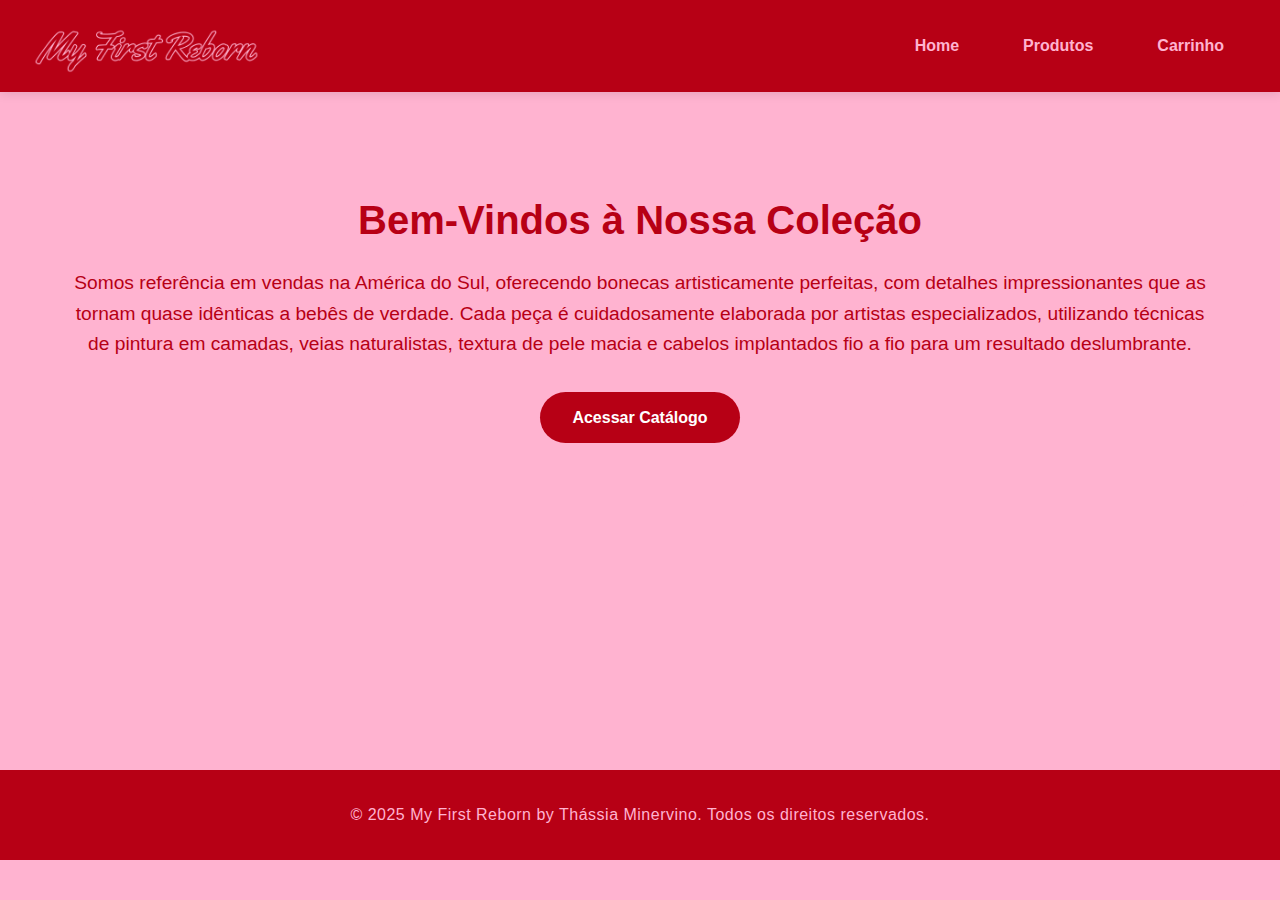
<file: index.html>
<!DOCTYPE html>
<html lang="pt-br">
<head>
    <meta charset="UTF-8">
    <meta name="viewport" content="width=device-width, initial-scale=1.0">
    <title>My First Reborn - Bonecas Reborn Premium</title>
    <link rel="stylesheet" href="style.css">
<script src="script.js"></script>
</head>
<body>
    <header class="header">
        <div class="logo-container">
            <img src="images/myfirstrebornlogo.png" alt="My Firstborn - Logo" class="logo">
        </div>
        <nav class="navbar">
            <a href="index.html" class="nav-btn">Home</a>
            <a href="product.html" class="nav-btn">Produtos</a>
            <a href="cart.html" class="nav-btn">Carrinho</a>
        </nav>
    </header>

    <main>
        <!-- Seção Home -->
        <section id="home" class="section active-section">
            <div class="hero">
                <h2>Bem-Vindos à Nossa Coleção</h2>
                <p>Somos referência em vendas na América do Sul, oferecendo bonecas artisticamente perfeitas, com detalhes impressionantes que as tornam quase idênticas a bebês de verdade. Cada peça é cuidadosamente elaborada por artistas especializados, utilizando técnicas de pintura em camadas, veias naturalistas, textura de pele macia e cabelos implantados fio a fio para um resultado deslumbrante.</p>
                <a href="product.html" class="button">Acessar Catálogo</a>
            </div>
        </section>
    </main>
    
    <footer class="footer">
        <p>&copy; 2025 My First Reborn by Thássia Minervino. Todos os direitos reservados.</p>
    </footer>
    
</body>
</html>
</file>
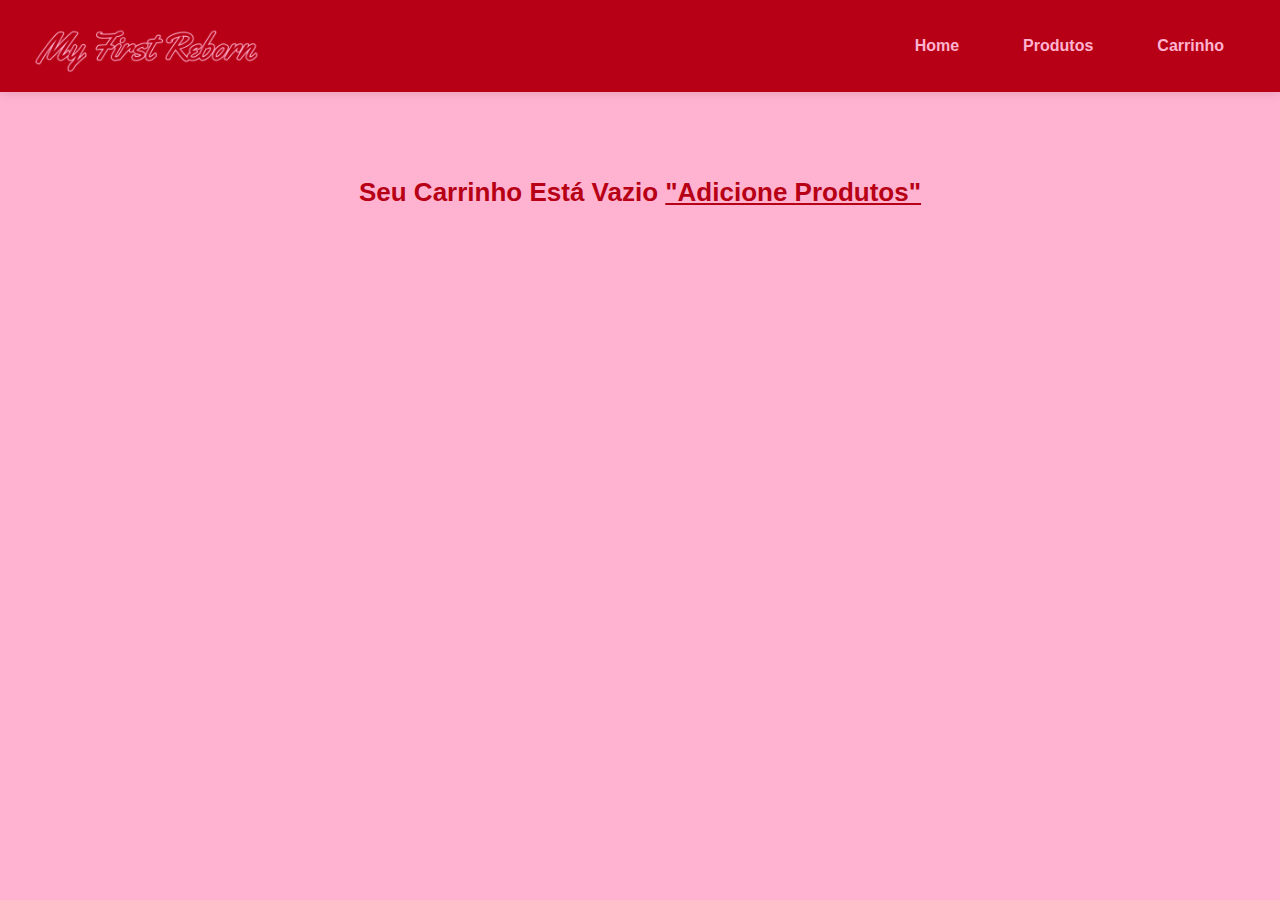
<file: cart.html>
<!DOCTYPE html>
<html lang="pt-br">
<head>
    <meta charset="UTF-8">
    <meta name="viewport" content="width=device-width, initial-scale=1.0">
    <title>My First Reborn - Bonecas Reborn Premium</title>
    <link rel="stylesheet" href="style.css">
<script src="script.js"></script>
</head>
<body>
    <header class="header">
        <div class="logo-container">
            <img src="images/myfirstrebornlogo.png" alt="My Firstborn - Logo" class="logo">
        </div>
        <nav class="navbar">
            <a href="index.html" class="nav-btn">Home</a>
            <a href="product.html" class="nav-btn">Produtos</a>
            <a href="cart.html" class="nav-btn">Carrinho</a>
        </nav>
    </header>
  
  <div class="cart-empty">
      <p>Seu Carrinho Está Vazio <a href="product.html" class="btn">"Adicione Produtos"</a></p>
  </div>

  <!-- Template de item (será clonado via JS depois) 
  <div class="cart-item-template" hidden>
      <div class="cart-item">
          <img src="" alt="Produto">
          <div class="item-details">
              <h3>Nome do Produto</h3>
              <p class="price">R$ 0,00</p>
              <div class="item-actions">
                  <button class="btn-qty minus">-</button>
                  <span class="quantity">1</span>
                  <button class="btn-qty plus">+</button>
                  <button class="btn-remove">Remover</button>
              </div>
          </div>
      </div>
  </div>
-->
  <!-- Área de totalização 
  <div class="cart-totals">
      <div class="total-row">
          <span>Subtotal:</span>
          <span class="subtotal">R$ 0,00</span>
      </div>
      <div class="total-row">
          <span>Frete:</span>
          <span class="shipping">Calcular</span>
      </div>
      <div class="total-row grand-total">
          <span>Total:</span>
          <span class="total">R$ 0,00</span>
      </div>
  </div>
-->
  <!-- Botões de ação 
  <div class="cart-actions">
      <button class="btn btn-clear">Limpar Carrinho</button>
      <button class="btn btn-checkout">Efetuar Pagamento</button>
  </div>-->
</section>

</body>
</html>
</file>
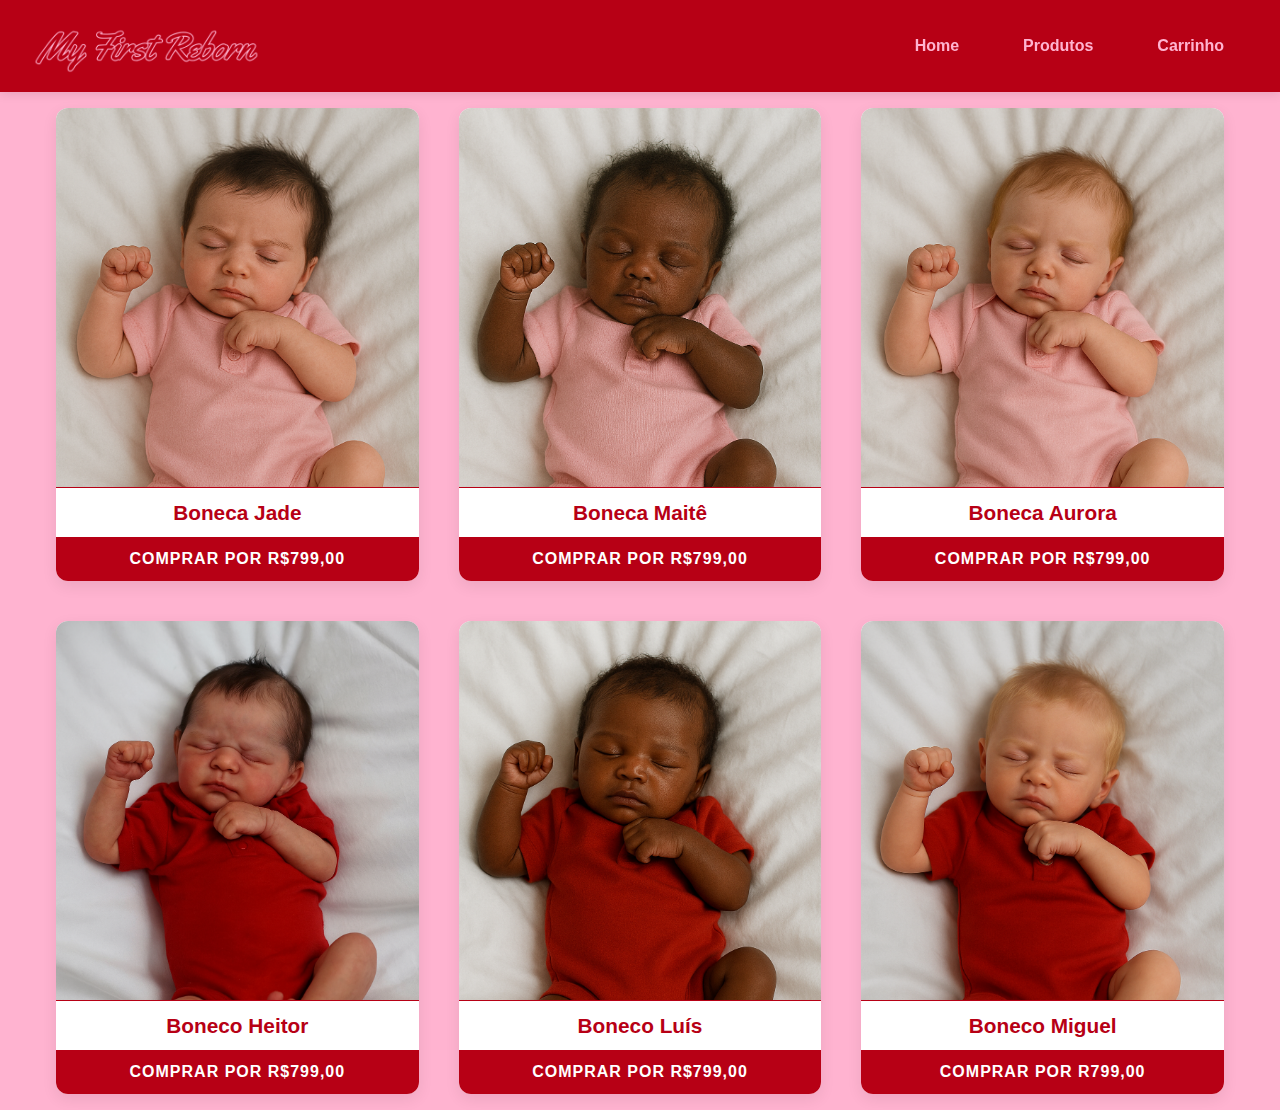
<file: product.html>
<!DOCTYPE html>
<html lang="pt-br">
<head>
    <meta charset="UTF-8">
    <meta name="viewport" content="width=device-width, initial-scale=1.0">
    <title>My First Reborn - Bonecas Reborn Premium</title>
    <link rel="stylesheet" href="style.css">
<script src="script.js"></script>
<head>
  <link rel="stylesheet" href="https://cdnjs.cloudflare.com/ajax/libs/font-awesome/6.4.0/css/all.min.css">
</head>
</head>
<body>
    <header class="header">
        <div class="logo-container">
            <img src="images/myfirstrebornlogo.png" alt="My Firstborn - Logo" class="logo">
        </div>
        <nav class="navbar">
          <a href="index.html" class="nav-btn">Home</a>
          <a href="product.html" class="nav-btn">Produtos</a>
          <a href="cart.html" class="nav-btn">Carrinho</a>
      </nav>
    </header>
    
<div class="product-grid" id="product-grid">
  <div class="product-card">
    <img src="images/jade.png" alt="Boneca Jade">
    <h3>Boneca Jade</h3>
    <button>Comprar Por R$799,00</button>
  </div>
  <div class="product-card">
    <img src="images/maitê.png" alt="Boneca Maitê">
    <h3>Boneca Maitê</h3>
    <button>Comprar Por R$799,00</button>
  </div>
  <div class="product-card">
    <img src="images/aurora.png" alt="Boneca Aurora">
    <h3>Boneca Aurora</h3>
    <button>Comprar Por R$799,00</button>
  </div>
<div class="product-card">
  <img src="images/heitor.png" alt="Boneco Heitor">
  <h3>Boneco Heitor</h3>
  <button>Comprar Por R$799,00</button>
</div>
<div class="product-card">
  <img src="images/luís.png" alt="Boneco Luís">
  <h3>Boneco Luís</h3>
  <button>Comprar Por R$799,00</button>
</div>
<div class="product-card">
  <img src="images/miguel.png" alt="Boneco Miguel">
  <h3>Boneco Miguel</h3>
  <button>Comprar Por R799,00</button>
  </div>

</body>
</html>
</file>
<file: style.css>
/* ===== ESTILOS GERAIS ===== */
* {
  margin: 0;
  padding: 0;
  box-sizing: border-box;
  font-family: 'Poppins', sans-serif;
}

body {
  background-color: #ffb3d0;
  color: #333;
  line-height: 1.6;
}

/* ===== HEADER ===== */
.header {
  display: flex;
  justify-content: space-between;
  align-items: center;
  padding: 1rem 2rem;
  background-color: #b70015;
  box-shadow: 0 2px 10px rgba(0, 0, 0, 0.1);
  position: sticky;
  top: 0;
  z-index: 100;
}

.logo-container {
  display: flex;
  align-items: center;
  gap: 1rem;
}

.logo {
  height: 60px;
  width: auto;
}

/* ===== NAVEGAÇÃO SPA ===== */
.navbar {
  display: flex;
  gap: 1rem;
}

.nav-btn {
  background: none;
  border: none;
  padding: 0.5rem 1.5rem;
  cursor: pointer;
  font-size: 1rem;
  color: #ffb3d0;
  font-weight: 600;
  position: relative;
  transition: all 0.3s;
  border-radius: 4px;
  text-decoration: none;
}

.nav-btn:hover {
  background-color: #ffb3d0;
  color: #b70015;
}


/* ===== SEÇÕES SPA ===== */
.section {
  display: none;
  padding: 2rem;
  animation: fadeIn 0.5s ease;
  min-height: 70vh;
}

.section.active-section {
  display: block;
}

@keyframes fadeIn {
  from {
    opacity: 0;
    transform: translateY(20px);
  }

  to {
    opacity: 1;
    transform: translateY(0);
  }
}

/* ===== HERO SECTION ===== */
.hero {
  text-align: center;
  padding: 4rem 2rem;
  background-color: #ffb3d0;
  margin-bottom: 2rem;
  border-radius: 10px;
}

.hero h2 {
  font-size: 2.5rem;
  margin-bottom: 1rem;
  color: #b70015;
}

.hero p {
  font-size: 1.2rem;
  margin-bottom: 2rem;
  color: #b70015;
}

/* ===== BOTÕES ===== */
.button {
  display: inline-block;
  padding: 0.8rem 2rem;
  background-color: #b70015;
  color: white;
  text-decoration: none;
  border-radius: 50px;
  font-weight: bold;
  transition: all 0.3s;
  border: none;
  cursor: pointer;
}

.button:hover {
  background-color: #ffb3d0;
  transform: translateY(-2px);
}

/* ===== PRODUTOS ===== */
/* Grade de Produtos */
.product-grid {
  display: grid;
  grid-template-columns: repeat(3, minmax(280px, 1fr));
  gap: 2.5rem;
  padding: 1rem;
  margin: 0 auto;
  max-width: 1200px;
  width: 100%;
  box-sizing: border-box;
}

.product-card {
  background: white;
  border-radius: 12px;
  overflow: hidden;
  box-shadow: 0 5px 15px rgba(0, 0, 0, 0.08);
  transition: transform 0.4s ease, box-shadow 0.4s ease;
  display: flex;
  flex-direction: column;
  height: 100%;
}

.product-card:hover {
  transform: translateY(-10px);
  box-shadow: 0 15px 30px rgba(0, 0, 0, 0.12);
}

.product-card img {
  width: 100%;
  height: 380px;
  object-fit: cover;
  object-position: top center;
  border-bottom: 1px solid #b70015;
}

.product-card h3 {
  color: #b70015;
  font-size: 1.3rem;
  text-align: center;
  padding: 0.5rem;
  margin: 0;
}

.product-card button {
  margin-top: auto;
  padding: 0.8rem;
  background-color: #b70015;
  color: white;
  border: none;
  cursor: pointer;
  font-weight: 600;
  font-size: 1rem;
  transition: background-color 0.3s;
  text-transform: uppercase;
  letter-spacing: 1px;
}

.product-card button:hover {
  background-color: #ffb3d0;
}

@media (max-width: 1200px) {
  .product-grid {
    gap: 2rem;
    padding: 0.8rem;
  }
  
  .product-card img {
    height: 340px;
  }
}

@media (max-width: 1024px) {
  .product-grid {
    grid-template-columns: repeat(3, minmax(240px, 1fr));
    gap: 1.8rem;
  }
  
  .product-card img {
    height: 300px;
  }
  
  .product-card h3 {
    font-size: 1.2rem;
  }
}

@media (max-width: 900px) {
  .product-grid {
    grid-template-columns: repeat(3, minmax(220px, 1fr));
    gap: 1.5rem;
  }
  
  .product-card img {
    height: 280px;
  }
}

@media (max-width: 768px) {
  .product-grid {
    grid-template-columns: repeat(2, minmax(260px, 1fr)); /* Muda para 2 colunas */
    gap: 1.5rem;
  }
  
  .product-card img {
    height: 320px;
  }
}

@media (max-width: 600px) {
  .product-grid {
    grid-template-columns: repeat(2, minmax(200px, 1fr));
    gap: 1.2rem;
    padding: 0.5rem;
  }
  
  .product-card img {
    height: 250px;
  }
  
  .product-card h3 {
    font-size: 1.1rem;
  }
  
  .product-card button {
    padding: 0.7rem;
    font-size: 0.9rem;
  }
}

@media (max-width: 480px) {
  .product-grid {
    grid-template-columns: 1fr; /* 1 coluna em telas muito pequenas */
    max-width: 400px;
  }
  
  .product-card img {
    height: 350px;
  }
}

@media (max-width: 1024px) {
  .header {
    padding: 1rem;
  }
  
  .logo {
    height: 45px;
  }
  
  .nav-btn {
    padding: 0.5rem 0.8rem;
    font-size: 0.95rem;
  }
}

@media (max-width: 768px) {
  .header {
    flex-wrap: wrap;
    padding: 0.8rem;
  }
  
  .navbar {
    gap: 0.5rem;
  }
  
  .nav-btn {
    font-size: 0.9rem !important; /* Força tamanho mínimo */
    padding: 0.4rem 0.7rem;
  }
}

@media (max-width: 480px) {
  .header {
    flex-direction: column;
    padding: 0.5rem;
  }
  
  .logo-container {
    margin-bottom: 0.5rem;
  }
  
  .navbar {
    width: 100%;
    justify-content: space-around;
    flex-wrap: wrap;
  }
  
  .nav-btn {
    font-size: 0.85rem !important;
    padding: 0.3rem 0.5rem;
    margin: 0.1rem;
  }
}



/* ===== CARRINHO ===== */
.cart-empty {
  text-align: center; 
  padding: 3rem 0; 
  margin: 2rem auto; 
  max-width: 600px; 
}

.cart-empty {
  font-size: 26px;
  color: #b70015; 
  margin-bottom: 2rem; 
  font-weight: 600; 
}

.cart-empty a {
  color: inherit; 
  font-weight: 600; 
  transition: color 0.3s ease;
}

.cart-item img {
  width: 70px;
  height: 90px;
  object-fit: cover;
  border-radius: 5px;
}

.item-details {
  flex-grow: 1;
}

.item-actions {
  display: flex;
  gap: 0.5rem;
  align-items: center;
  margin-top: 0.5rem;
}

.btn-qty {
  width: 25px;
  height: 25px;
  border: 1px solid #ffb3d0;
  background: white;
  cursor: pointer;
  border-radius: 3px;
}

.btn-remove {
  background: none;
  border: none;
  color: #b70015;
  cursor: pointer;
  margin-left: 1rem;
  font-size: 0.9rem;
}

.cart-totals {
  margin: 1.5rem 0;
  padding-top: 1rem;
  border-top: 1px solid #ffb3d0;
}

.total-row {
  display: flex;
  justify-content: space-between;
  margin-bottom: 0.5rem;
}

.grand-total {
  font-weight: bold;
  color: #b70015;
  font-size: 1.1rem;
  margin-top: 1rem;
}

.cart-actions {
  display: flex;
  gap: 1rem;
  margin-top: 1.5rem;
}

.btn-clear {
  background: white;
  border: 1px solid #b70015;
  color: #b70015;
}

.btn-checkout {
  background: #b70015;
  color: white;
  border: none;
  flex-grow: 1;
}

/* ===== FOOTER ORIGINAL ===== */ 
.footer {
  text-align: center;
  padding: 2rem;
  background-color: #b70015;
  color: #ffb3d0;
  margin-top: 3rem;
}

.footer p {
  font-size: 1rem;
  letter-spacing: 0.5px;
}
</file>
